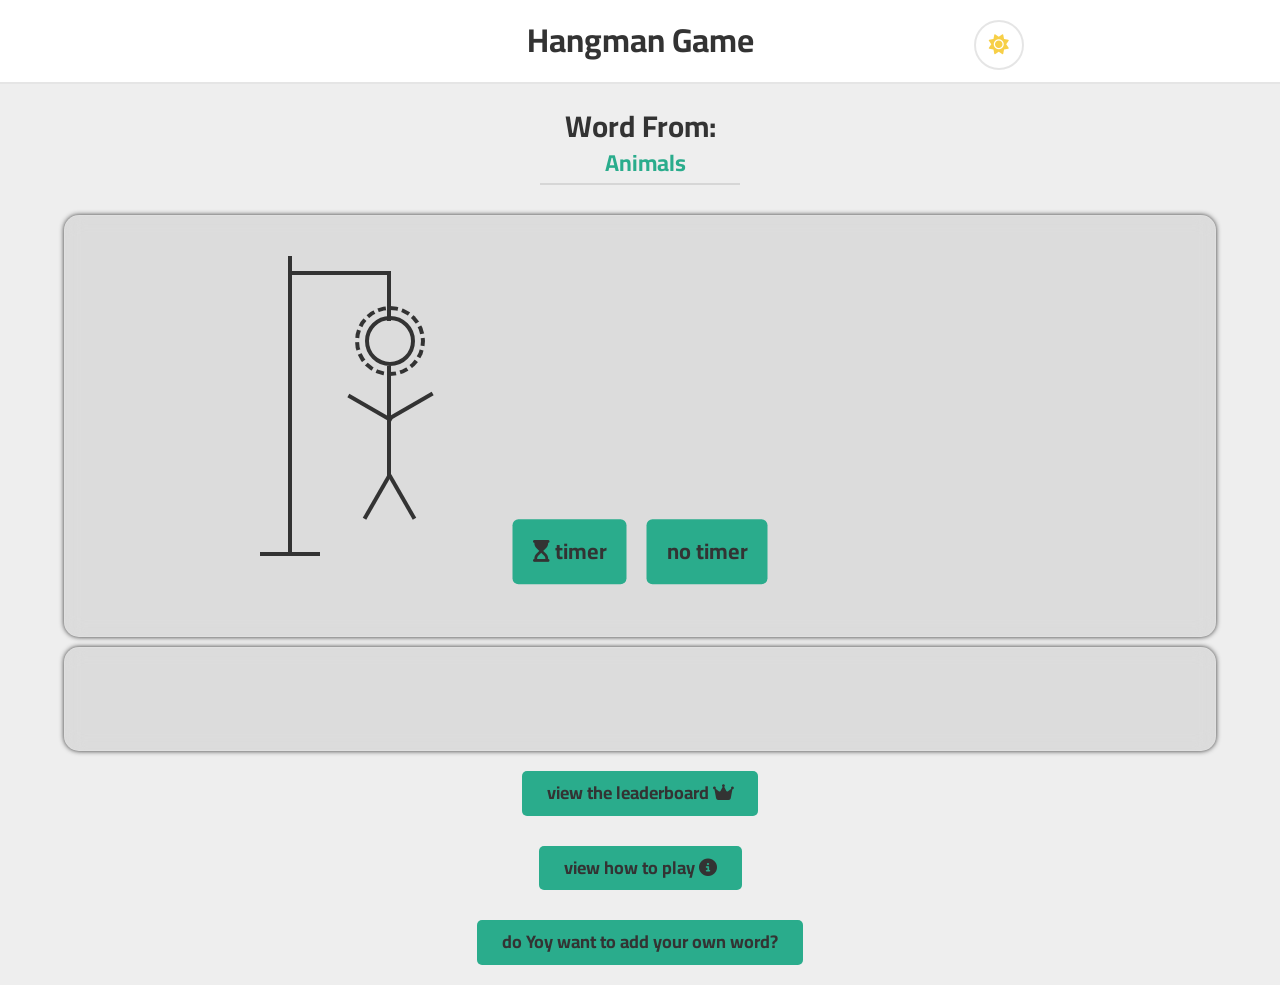
<file: index.html>
<!DOCTYPE html>
<html lang="en">
<head>
    <link rel="stylesheet" href="hangman.css">
    <meta charset="UTF-8">
    <meta name="viewport" content="width=device-width, initial-scale=1.0">
    <title>hangman game</title>
        <link rel="preconnect" href="https://fonts.googleapis.com" />
    <link rel="preconnect" href="https://fonts.gstatic.com" crossorigin/>
    <link
      href="https://fonts.googleapis.com/css2?family=Cairo:wght@400;700&family=Open+Sans:wght@400;700&family=Roboto:wght@400;700&display=swap"
rel="stylesheet"/>
      <link rel="stylesheet" href="normalize.css"/>
    <link rel="stylesheet" href="css/all.min.css" />
</head>
<body>
    <header>
        <div class="container">
            <p >hangman game</p>
            <button id="theme-toggle">
                <i class="fa-solid fa-sun"></i>
            </button>
        </div>
        <div class="category load-hidden">
          Word From: <span></span>
        </div>
            <div class="hint"></div>
        </header>
    <main >
    <div class="row">
        <div class="hangman-draw">
        <div class="counter"><span class="count"></span></div>
         <div class="the-draw">
            <div class="the-stand load-hidden"></div>
            <div class="the-hang load-hidden"></div>
            <div class="the-rope load-hidden"></div>
            <div class="head load-hidden"></div>
            <div class="body load-hidden"></div>
            <div class="arms load-hidden"></div>
            <div class="legs load-hidden"></div>
         </div>
        </div>
    <div class="letters">
    </div>
    <div class="play load-hidden">
            <button id="timer" class="btn"><i class="fa-solid fa-hourglass-start"></i> timer</button>
            <button id="no-timer" class="btn">no timer</button>
          </div>
    </main>  
    </div>

    <div class="letters-guess"></div>
    <div class="game-info">
          <button class="btn-info btn-leader">
           view the leaderboard  <i class="fa-solid fa-crown"></i>
          </button>
    </div>
    <div class="game-info">
          <button class="btn-info btn-leader btn-intro">
           view how to play  <i class="fa-solid fa-info-circle"></i>
          </button>
    </div>
    <div class="game-info">
          <button class="btn-info btn-add">
           do Yoy want to add your own word? 
          </button>
    </div>
<script src="hangman.js" defer></script>
</body>
</html>
</file>
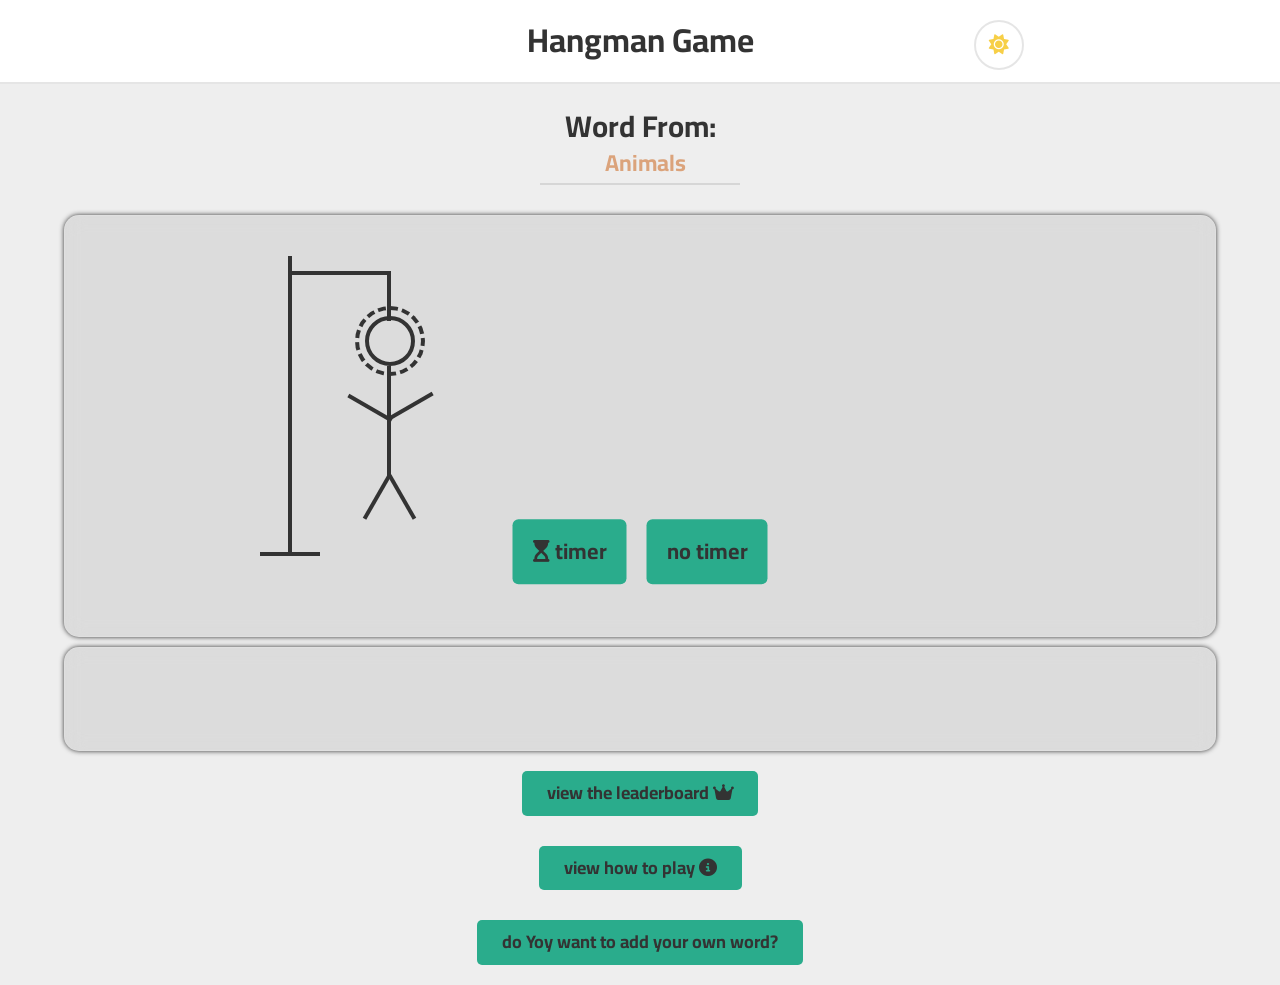
<file: hangman.html>
<!DOCTYPE html>
<html lang="en">
<head>
    <link rel="stylesheet" href="hangman.css">
    <meta charset="UTF-8">
    <meta name="viewport" content="width=device-width, initial-scale=1.0">
    <title>hangman game</title>
        <link rel="preconnect" href="https://fonts.googleapis.com" />
    <link rel="preconnect" href="https://fonts.gstatic.com" crossorigin/>
    <link
      href="https://fonts.googleapis.com/css2?family=Cairo:wght@400;700&family=Open+Sans:wght@400;700&family=Roboto:wght@400;700&display=swap"
rel="stylesheet"/>
      <link rel="stylesheet" href="normalize.css"/>
    <link rel="stylesheet" href="css/all.min.css" />
</head>
<body>
    <header>
        <div class="container">
            <p >hangman game</p>
            <button id="theme-toggle">
                <i class="fa-solid fa-sun"></i>
            </button>
        </div>
        <div class="category load-hidden">
          Word From: <span></span>
        </div>
            <div class="hint"></div>
        </header>
    <main >
    <div class="row">
        <div class="hangman-draw">
        <div class="counter"><span class="count"></span></div>
         <div class="the-draw">
            <div class="the-stand load-hidden"></div>
            <div class="the-hang load-hidden"></div>
            <div class="the-rope load-hidden"></div>
            <div class="head load-hidden"></div>
            <div class="body load-hidden"></div>
            <div class="arms load-hidden"></div>
            <div class="legs load-hidden"></div>
         </div>
        </div>
    <div class="letters">
    </div>
    <div class="play load-hidden">
            <button id="timer" class="btn"><i class="fa-solid fa-hourglass-start"></i> timer</button>
            <button id="no-timer" class="btn">no timer</button>
          </div>
    </main>  
    </div>

    <div class="letters-guess"></div>
    <div class="game-info">
          <button class="btn-info btn-leader">
           view the leaderboard  <i class="fa-solid fa-crown"></i>
          </button>
    </div>
    <div class="game-info">
          <button class="btn-info btn-leader btn-intro">
           view how to play  <i class="fa-solid fa-info-circle"></i>
          </button>
    </div>
    <div class="game-info">
          <button class="btn-info btn-add">
           do Yoy want to add your own word? 
          </button>
    </div>
<script src="hangman.js" defer></script>
</body>
</html>
</file>
<file: hangman.css>
* {
  box-sizing: border-box;
  color: var(--color);
  text-transform: capitalize;
}
@media (max-width: 767px){
  .save-own{
    flex-direction:column;
  }
  .save-own button{
    margin: 5px 0;
  }
}

body {
  font-family: "Cairo", sans-serif;
  font-optical-sizing: auto;
  background-color: var(--background-color);
}
.load-hidden {
    opacity: 0;
    transform: translateY(30px) scale(0.97);
    transition: opacity 0.5s cubic-bezier(0.22, 1, 0.36, 1),
                transform 0.5s cubic-bezier(0.22, 1, 0.36, 1);
    will-change: transform, opacity;
}
.load-show {
    opacity: 1;
    transform: translateY(0) scale(1);
    will-change: auto;
}
html {
  scroll-behavior: smooth;
  overflow-x: hidden;
}

:root {
  --background-color: #eee;
  --color: #333;
  --sec-background-color: white;
  --primary: #2aac8c;
  --secondary: #dba37b;
  --accent: #c48636;
  --box-shadow: 0 0 5px #333;
  --border-bottom: #0000001a;
}

button {
  outline: none;
  border: none;
}

.container {
  align-items: center;
  width: 100%;
  height: 100%;
  text-align: center;
  padding: 10px;
  position: relative;
  background-color: var(--sec-background-color);
  font-size: clamp(1.688rem, 2vw + 1rem, 2.063rem);
  font-weight: 700;
  border-bottom: 2px solid var(--border-bottom);
}
.container p {
  margin: 12px;
}
.container button {
  position: absolute;
  top: 20px;
  right: 20%;
  border: 2px solid #0000001a;
  display: flex;
  justify-content: center;
  background-color: transparent;
  align-items: center;
  height: 50px;
  width: 50px;
  border-radius: 50px;
  padding: 5px;
  cursor: pointer;
  font-weight: bold;
  transition: background-color 0.3s ease, transform 0.3s cubic-bezier(0.34, 1.56, 0.64, 1), box-shadow 0.3s ease;
  will-change: transform;
}
button{
  transition :0.3s;
}
.container button:hover {
  background-color: #3333335a;
  transform: scale(1.08);
  t
  box-shadow: 0 4px 12px #00000033;
}
.container button:active {
  transform: rotate(90deg) scale(0.95);
  transition: 0.3s;
}
@media (max-width: 767px) {
  .container button {
    position: static;
    align-items: center;
    justify-content: center;
    margin: auto;
  }
}
.container i {
  color: #f7cf47;
  font-size: 20px;
}

.category {
  width: 200px;
  margin: 20px auto;
  text-align: center;
  font-size: 30px;
  font-weight: bold;
  color: var(--color);
  border-bottom: 2px solid var(--border-bottom);
  padding: 5px;
}
.category span {
  text-transform: capitalize;
  font-size: 23px;
  font-weight: bold;
  margin-left: 10px;
}

.hint{
  font-size: clamp(1.125rem, 1rem + 0.4vi, 1.25rem);
  font-weight: bold;
  color: var(--color);
  text-align: center;
  margin: 30px;
  white-space: pre-line;
  line-height: 1.5;
}
.row {
  display: flex;
  background-color: rgba(120, 120, 120, 0.15);
  backdrop-filter: blur(10px);
   justify-content:center;
  margin:0 auto;
  width: 90%;
  -webkit-backdrop-filter: blur(10px);
  border: 1px solid rgba(255, 255, 255, 0.1);
  border-radius: 15px;
  box-shadow: var(--box-shadow);
  contain: layout style;
  transform: translateZ(0);
}
@media (max-width: 767px) {
  .row {
    flex-direction: column;
  }
}
.hangman-draw {
  flex: 1;
  background-color: transparent;
  margin-block:20px ;
  padding: 20px;
  height: 380px;
}
.hangman-draw .the-draw {
  width: 60px;
  height: 300px;
  border-bottom: 4px solid var(--color);
  position: relative;
  margin: auto;
  left: -60px;
}
.hangman-draw .the-stand {
  position: absolute;
  width: 4px;
  background-color: var(--color);
  height: 100%;
  left: 50%;
  margin-left: -2px;
}
.hangman-draw .the-hang:before {
  content: "";
  position: absolute;
  height: 4px;
  background-color: var(--color);
  width: 100px;
  left: 30px;
  top: 15px;
}
.hangman-draw .the-hang::after {
  content: "";
  position: absolute;
  width: 4px;
  height: 50px;
  top: 15px;
  left: 127px;
  background-color: var(--color);
}
.hangman-draw .the-rope {
  height: 70px;
  width: 70px;
  border-radius: 50%;
  -webkit-border-radius: 50%;
  -moz-border-radius: 50%;
  -ms-border-radius: 50%;
  -o-border-radius: 50%;
  position: absolute;
  left: 95px;
  top: 50px;
  border: 4px dashed var(--color);
}
.hangman-draw .head {
  width: 50px;
  height: 50px;
  border-radius: 50%;
  border: 4px solid var(--color);
  position: absolute;
  left: 105px;
  top: 60px;
}
.hangman-draw .body {
  position: absolute;
  background-color: var(--color);
  width: 4px;
  height: 110px;
  left: 127px;
  top: 110px;
}
.hangman-draw .arms::after, .hangman-draw .arms::before {
  content: "";
  width: 50px;
  position: absolute;
  height: 4px;
  background-color: var(--color);
}
.hangman-draw .arms::before {
  left: 85px;
  top: 150px;
  transform:rotate(30deg);
  -webkit-transform:rotate(30deg);
  -moz-transform:rotate(30deg);
  -ms-transform:rotate(30deg);
  -o-transform:rotate(30deg);
}
.hangman-draw .arms::after {
  left: 126px;
  top: 148px;
  transform:rotate(-30deg);
  -webkit-transform:rotate(-30deg);
  -moz-transform:rotate(-30deg);
  -ms-transform:rotate(-30deg);
  -o-transform:rotate(-30deg);
}
.hangman-draw .legs:before, .hangman-draw .legs:after {
  content: "";
  width: 50px;
  position: absolute;
  height: 4px;
  background-color: var(--color);
}
.hangman-draw .legs:before{
  left: 92px;
  top: 239px;
  transform: rotate(120deg);
  -webkit-transform: rotate(120deg);
  -moz-transform: rotate(120deg);
  -ms-transform: rotate(120deg);
  -o-transform: rotate(120deg);
}
.hangman-draw .legs:after{
  left: 117px;
  top: 239px;
  transform: rotate(-120deg);
}

.letters{
  flex: 1;
  position: relative;
  padding: 25px;
  opacity: 0.5;
  text-align: center;
}
.letter-box{
  width: 55px;
  height: 55px;
  pointer-events: none;
  display: inline-flex;
  transition: transform 0.35s cubic-bezier(0.34, 1.56, 0.64, 1), box-shadow 0.3s ease, opacity 0.2s ease;
  background-color: var(--primary);
  color: var(--color);
  font-size: 22px;
  margin-right: 10px;
  line-height: 55px;
  align-items: center;
  justify-content: center;
  font-weight: bold;
  cursor: pointer;
  margin-bottom: 10px;
  will-change: transform;
}
.clicked{
  background-color: #333;
  opacity: 0.2;
  transform: scale(0.8);
  -webkit-transform: scale(0.8);
  -moz-transform: scale(0.8);
  -ms-transform: scale(0.8);
  -o-transform: scale(0.8);
}

:is(.letter-box,button):hover{
  box-shadow: var(--box-shadow);
  transform: scale(1.1) translateY(-3px);
  -webkit-transform: scale(1.1) translateY(-3px);
  -moz-transform: scale(1.1) translateY(-3px);
  -ms-transform: scale(1.1) translateY(-3px);
  -o-transform: scale(1.1) translateY(-3px);
  transition: 0.3s;
  -webkit-transition: 0.3s;
  -moz-transition: 0.3s;
  -ms-transition: 0.3s;
  -o-transition: 0.3s;
}
:is(.letter-box,button):active{
  transform: scale(0.92) translateY(3px);
  transition: transform 0.1s ease;
  -webkit-transform: scale(0.92) translateY(3px);
  -moz-transform: scale(0.92) translateY(3px);
  -ms-transform: scale(0.92) translateY(3px);
  -o-transform: scale(0.92) translateY(3px);
}
.play {
  position: absolute;
  left: 50%;
  top: 80%;
  transform: translate(-50%, -50%);
  -webkit-transform: translate(-50%, -50%);
  border-radius: 10px;
  z-index: 10;
  display: flex;
  justify-content: center;
  align-items: center;
}
.play button {
  padding: 20px;
  border: none;
  outline: none;
  font-weight: bold;
  margin: 10px;
  border-radius: 6px;
  cursor: pointer;
  font-size: 22px;
  white-space: nowrap;
  transition: 0.3s;
  background-color: var(--primary);
  color: var(--color);
}
@media (max-width: 767px) {
  .play .btn {
    margin: 10px;
  }
  .play h2 {
    margin: 0;
  }
}
@media(max-width: 1024px) {
  .play{
    top: 45%;
  }
  .play > * {
    margin: 20px;
  }
}
@media (max-width: 767px) {
  .play {
    width:85dvw;
    left: 50%;
    top: 72%;
    max-width: 100%;
    flex-direction: column;
    transform: translate(-50%, -50%);
    -webkit-transform: translate(-50%, -50%);
  }
}
.counter {
  margin: auto;
  width: 50px;
  height: 50px;
  margin-bottom: 10px;
  border: 2px solid #333;
  border-radius: 50%;
  font-size: clamp(1.125rem, 1rem + 0.4vi, 1.25rem);
  font-weight: bold;
  display: none;
}
.count{
  display: flex;
  align-items: center;
  justify-content: center;
  margin-top: 10px;
}
.letters-guess {
  margin: 10px auto;
  background-color: rgba(120, 120, 120, 0.15);
  backdrop-filter: blur(10px);
  -webkit-backdrop-filter: blur(10px);
  border: 1px solid rgba(255, 255, 255, 0.1);
  border-radius: 15px;
  box-shadow: var(--box-shadow);
  width: 90%;
  padding: 20px;
  display: flex;
  justify-content: center;
  min-height: 104px;
}
@media (max-width: 767px) {
  .letters-guess {
   display: grid;
   grid-template-columns: repeat(4, 1fr);
  }
  .letters-guess span {
    margin: 5px;
  }
}
.letters-guess span {
  width: 60px;
  height: 60px;
  font-size: 24px;
  margin-right: 10px;
  text-align: center;
  line-height: 60px;
  text-transform: uppercase;
  font-weight: bold;
  box-shadow: var(--box-shadow);
  border-bottom: 3px solid #333;
  transition: 0.3s;
}
span.with-space {
  background: none;
  border-bottom: none;
  position: relative;
  box-shadow: none;
}
span.with-space:before {
  content: '';
  width: 20px;
  height: 4px;
  background-color:var(--color);
  position: absolute;
  left: 50%;
  top: 50%;
  transform: translate(-50%, -50%);
}

::-webkit-scrollbar{
  background-color: var(--sec-background-color);
  width: 15px;
}
::-webkit-scrollbar-thumb{
  background-color: var(--primary);
  border-radius: 8px;
}
.leader-overlay {
    position: fixed;
    top: 0;
    left: 0;
    width: 100%;
    height: 100%;
    background-color: rgba(0, 0, 0, 0.7);
    backdrop-filter: blur(5px);
    z-index: 999;
}

.leader-popup {
    position: fixed;
    top: 50%;
    left: 50%;
    transform: translate(-50%, -50%);
    -webkit-transform: translate(-50%, -50%);
    width: 90%;
    max-width: 450px;
    background-color: var(--background-color);
    border: 2px solid var(--primary);
    border-radius: 12px;
    box-shadow: var(--box-shadow);
    z-index: 1000;
    padding: 20px;
    text-align: center;
}
.leader-popup h2 {
    margin-top: 0;
    color: var(--primary);
    font-size:clamp(1.688rem, 2vw + 1rem, 2.063rem);
    padding-bottom: 10px;
}

.leaderusers {
    list-style: none;
    padding: 0;
    margin: 20px 0;
    max-height: 350px;
    overflow-y: auto;
}
.player-catagory {
    display: flex;
    justify-content: space-between;
    align-items: center;
    padding: 15px 15px;
    margin-bottom: 8px;
    transition: 0.3s ease;
    border: 1px solid transparent;
    font-size: 1.1rem;
}

.player-row {
    display: flex;
    justify-content: space-between;
    align-items: center;
    padding: 12px 15px;
    position: relative;
    margin-bottom: 8px;
    background: var(--background-color);
    border-radius: 8px;
    transition: 0.3s ease;
    border: 1px solid transparent;
}
.player-row i[class*=" fa-crown"] {
    position: absolute;
    left: -7px;
}

.player-row:hover {
    background: var(--secondary);
    border-color: var(--primary);
    transform: scale(1.02);
    transition: 0.3s;
    -webkit-transition: 0.3s;
    -moz-transition: 0.3s;
    -ms-transition: 0.3s;
    -o-transition: 0.3s;
}
.rank {
    font-weight: bold;
    color: var(--primary);
    font-size: 1.2rem;
    width: 30px;
}

.name {
    flex: 1;
    margin-left: 15px;
    font-size: 1.1rem;
}

.time {
    font-weight: bold;
    color: var(--primary);
}
.leader-close:hover {
    opacity: 0.8;
    transition: 0.3s;
    -webkit-transition: 0.3s;
    -moz-transition: 0.3s;
    -ms-transition: 0.3s;
    -o-transition: 0.3s;
}

.leaderusers::-webkit-scrollbar {
    width: 5px;
}
.leaderusers::-webkit-scrollbar-thumb {
    background: var(--primary);
    border-radius: 10px;
}
.btn-info {
    background-color: var(--primary);
    color: var(--color);
    border: none;
    padding: 12px 25px;
    cursor: pointer;
    font-weight: bold;
    border-radius: 5px;
    font-size: 18px;
    margin: 10px 0;
    max-width: 90%;
}
.game-info{
    display: flex;
    justify-content: center;
    align-items: center;  
    margin-block: 10px;
}
.game-info > *{
    margin-inline: 5px;
}
.box{
  backdrop-filter: blur(20px);
  color: var(--color);
  padding: 20px;
  border-radius: 15px;
  text-align: center;
  width: 40%;
  font-family: Arial, sans-serif;
  box-shadow: 0 10px 25px rgba(0, 0, 0, 0.5);
}
@media (max-width: 767px) {
  .box {
    width: 80%;
  }
}
</file>
